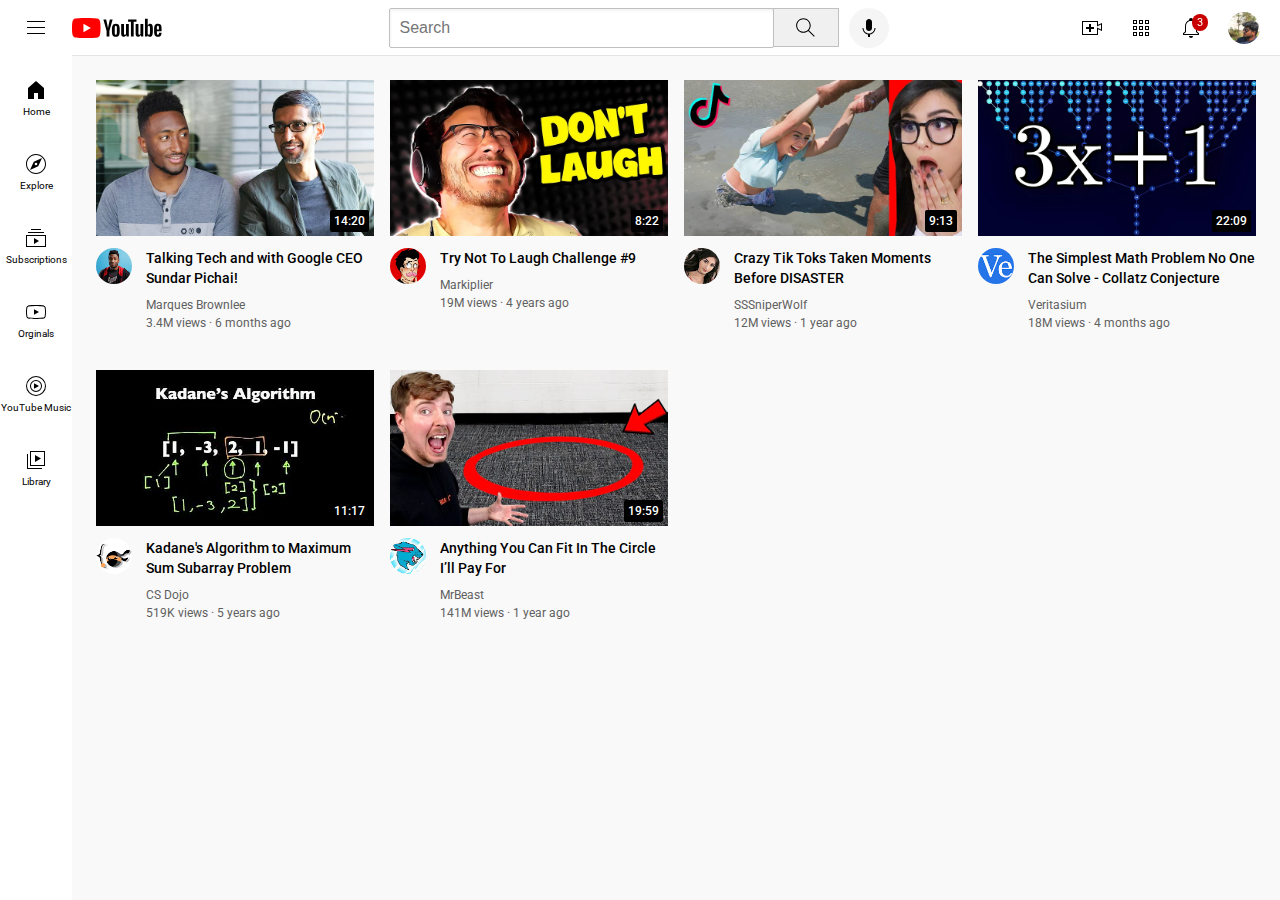
<file: index.html>
<!DOCTYPE html>
<html>
  <head>
    <title>YouTube.com Clone</title>
    <link rel="preconnect" href="https://fonts.googleapis.com">
  <link rel="preconnect" href="https://fonts.gstatic.com" crossorigin>
  <link href="https://fonts.googleapis.com/css2?family=Roboto:wght@400;500;700&display=swap" rel="stylesheet">
   
    <link rel="stylesheet" href="styles/general.css">
    <link rel="stylesheet" href="styles/header.css">
    <link rel="stylesheet" href="styles/video.css">
    <link rel="stylesheet" href="styles/sidebar.css">
  </head>
  <body>
    <div class="header">
      <div class="left-section">
        <img class="hamburger-menu"
        src="icons/hamburger-menu.svg">
        <img class="youtube-logo"
        src="icons/youtube-logo.svg">
      </div>
      <div class="middle-section">
        <input class="search-bar" type="text" placeholder="Search">
        <button class="search-button">
          <img class="search-icon"
          src="icons/search.svg">
          <div class="tooltip">Search</div>
        </button>
        <button class="voice-search-button">
          <img class="voice-search-icon"
          src="icons/voice-search-icon.svg">
          <div class="tooltip">Search with your voice</div>
        </button>
      </div>
      <div class="right-section">
        <div class="upload-icon-container">
          <img class="upload-icons" src="icons/upload.svg">
          <div class="tooltip">Create</div>
        </div>
        <div class="youtube-apps-icons-container">
          <img class="youtube-apps-icons" src="icons/youtube-apps.svg">
          <div class="tooltip">YouTube apps</div>
        </div>
        <div class="notifications-icon-container">
          <img class="notifications-icon" src="icons/notifications.svg">
          <div class="notifications-count">3</div>
          <div class="tooltip">Notifications</div>
        </div>
        
        <img class="current-user-picture" src="channel-picture/current-profile-picture.jpeg">
      </div>
    </div>
        
    <div class="sidebar">
      <div class="sidebar-link">
        <img src="icons/home.svg">
        <div>Home</div>
      </div>
      <div class="sidebar-link">
        <img src="icons/explore.svg">
        <div>Explore</div>
      </div>
      <div class="sidebar-link">
        <img src="icons/subscriptions.svg">
        <div>Subscriptions</div>
      </div>
      <div class="sidebar-link">
        <img src="icons/originals.svg">
        <div>Orginals</div>
      </div>
      <div class="sidebar-link">
        <img src="icons/youtube-music.svg">
        <div>YouTube Music</div>
      </div>
      <div class="sidebar-link">
        <img src="icons/library.svg">
        <div>Library</div>
      </div>

    </div>


    <div class="video-grid">
      <div class="Video-preview">
        <div class="thumbnail-row">
          <img class="thumbnail" src="thumbnails/thumbnail-1.webp">
        <div class="video-time">14:20</div>
        </div>
        <div class="video-info-grid">
          <div class="channel-picture">
            <img class="profile-picture" src="channel-picture/channel-1.jpeg">
          </div>
          <div class="video-info">  
          <p class="video-title">
            Talking Tech and with Google CEO Sundar Pichai!
          </p>
          <p class="video-author">Marques Brownlee</p>
          <p class="video-stats">3.4M views &#183; 6 months ago</p>
        </div>
         </div>
      </div>
      <div class="Video-preview">
        <div class="thumbnail-row">
          <img class="thumbnail" src="thumbnails/thumbnail-2.webp">
          <div class="video-time">8:22</div>
        </div>
        <div class="video-info-grid">
          <div class="channel-picture">
            <img class="profile-picture" src="channel-picture/channel-2.jpeg">
          </div>
          <div class="video-info">  
          <p class="video-title">
            Try Not To Laugh Challenge #9
          </p>
          <p class="video-author">Markiplier</p>
          <p class="video-stats">19M views &#183; 4 years ago</p>
        </div>
         </div>
      </div>
  
      <div class="Video-preview">
        <div class="thumbnail-row">
          <img class="thumbnail" src="thumbnails/thumbnail-3.webp">
          <div class="video-time">9:13</div>
        </div>
        <div class="video-info-grid">
          <div class="channel-picture">
            <img class="profile-picture" src="channel-picture/channel-3.jpeg">
          </div>
          <div class="video-info">  
          <p class="video-title">
          Crazy Tik Toks Taken Moments Before DISASTER
          </p>
          <p class="video-author">SSSniperWolf</p>
          <p class="video-stats">12M views &#183; 1 year ago</p>
        </div>
         </div>
      </div>
      <div class="Video-preview">
        <div class="thumbnail-row">
          <img class="thumbnail" src="thumbnails/thumbnail-4.webp">
          <div class="video-time">22:09</div>
        </div>
        <div class="video-info-grid">
          <div class="channel-picture">
            <img class="profile-picture" src="channel-picture/channel-4.jpeg">
          </div>
          <div class="video-info">  
          <p class="video-title">
            The Simplest Math Problem No One Can Solve - Collatz Conjecture
          </p>
          <p class="video-author">Veritasium</p>
          <p class="video-stats">18M views &#183; 4 months ago</p>
        </div>
         </div>
      </div>
  
      <div class="Video-preview">
        <div class="thumbnail-row">
          <img class="thumbnail" src="thumbnails/thumbnail-5.webp">
          <div class="video-time">11:17</div>
        </div>
        <div class="video-info-grid">
          <div class="channel-picture">
            <img class="profile-picture" src="channel-picture/channel-5.jpeg">
          </div>
          <div class="video-info">  
          <p class="video-title">
          Kadane's Algorithm to Maximum Sum Subarray Problem
          </p>
          <p class="video-author">CS Dojo</p>
          <p class="video-stats">519K views &#183; 5 years ago</p>
        </div>
         </div>
      </div>
      <div class="Video-preview">
        <div class="thumbnail-row">
          <img class="thumbnail" src="thumbnails/thumbnail-6.webp">
          <div class="video-time">19:59</div>
        </div>
        <div class="video-info-grid">
          <div class="channel-picture">
            <img class="profile-picture" src="channel-picture/channel-6.jpeg">
          </div>
          <div class="video-info">  
          <p class="video-title">
          Anything You Can Fit In The Circle I’ll Pay For
          </p>
          <p class="video-author">MrBeast</p>
          <p class="video-stats">141M views &#183; 1 year ago</p>
        </div>
         </div>
      </div>
    </div>
  </body>
</html>
</file>
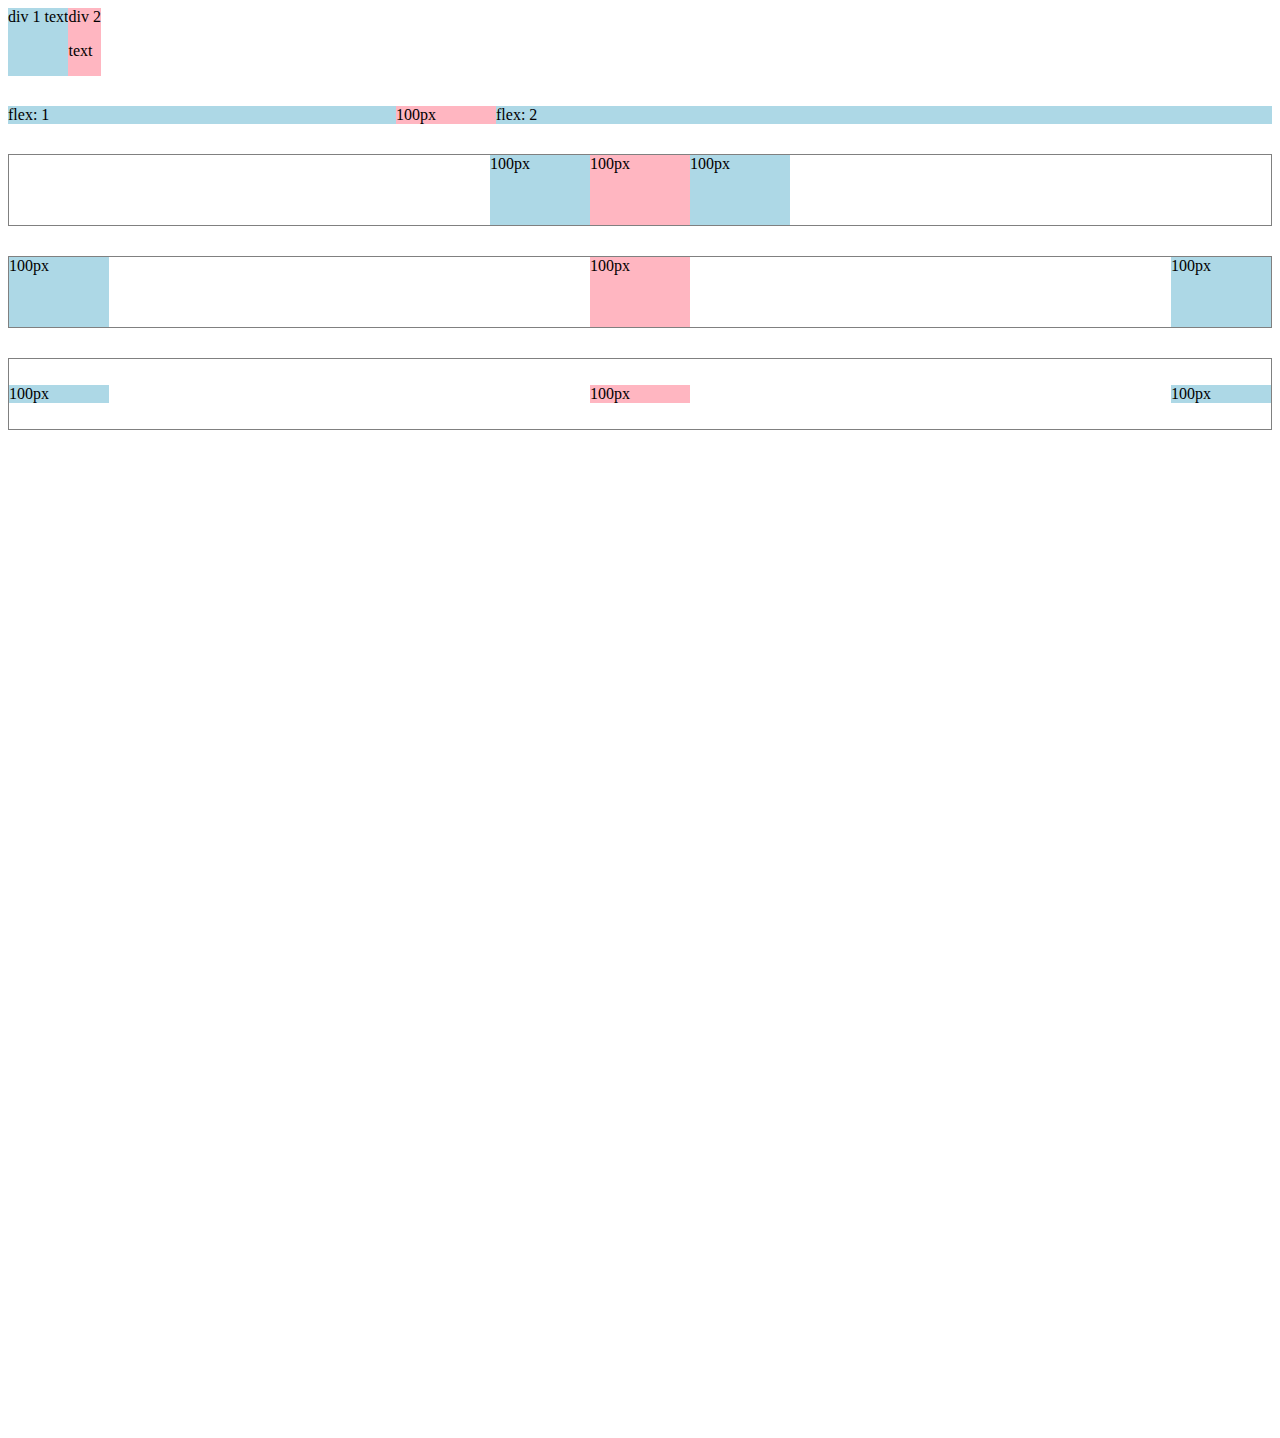
<file: flexbox.html>
<!DOCTYPE html>
<html>
  <head>
    <title>Flexbox Practice</title>
  </head>
  <body style="padding-bottom: 1000px;">
    <div style="
      display: flex;
      flex-direction: row;
      ">
      <div style="background-color: lightblue;">div 1 text</div>
      <div style="background-color: lightpink;">div 2 <p>text</p></div>
    </div>

    <div style="
      margin-top: 30px;
      display: flex;
      flex-direction: row;
      ">
      <div style="
      background-color: lightblue;
      flex: 1;">flex: 1</div>
      <div style="
      background-color: lightpink;width: 100px;">100px </div>
       <div style="
       background-color: lightblue; flex:2;">flex: 2 </div>
    </div>

    <div style="
      margin-top: 30px;
      height: 70px;
      border-width: 1px;
      border-style: solid;
      border-color: gray;
      display: flex;
      flex-direction: row;
      justify-content: center;
      ">
      <div style="
      background-color: lightblue;
      width: 100px;">100px</div>
      <div style="
      background-color: lightpink;width: 100px;">100px </div>
       <div style="
       background-color: lightblue; width: 100px;">100px </div>
    </div>

    <div style="
      margin-top: 30px;
      height: 70px;
      border-width: 1px;
      border-style: solid;
      border-color: gray;
      display: flex;
      flex-direction: row;
      justify-content: space-between;
      ">
      <div style="
      background-color: lightblue;
      width: 100px;">100px</div>
      <div style="
      background-color: lightpink;width: 100px;">100px </div>
       <div style="
       background-color: lightblue; width: 100px;">100px </div>
    </div>

    <div style="
      margin-top: 30px;
      height: 70px;
      border-width: 1px;
      border-style: solid;
      border-color: gray;
      display: flex;
      flex-direction: row;
      justify-content: space-between;
      align-items: center;
      ">
      <div style="
      background-color: lightblue;
      width: 100px;">100px</div>
      <div style="
      background-color: lightpink;width: 100px;">100px </div>
       <div style="
       background-color: lightblue; width: 100px;">100px </div>
    </div>
  </body>

</html>
</file>
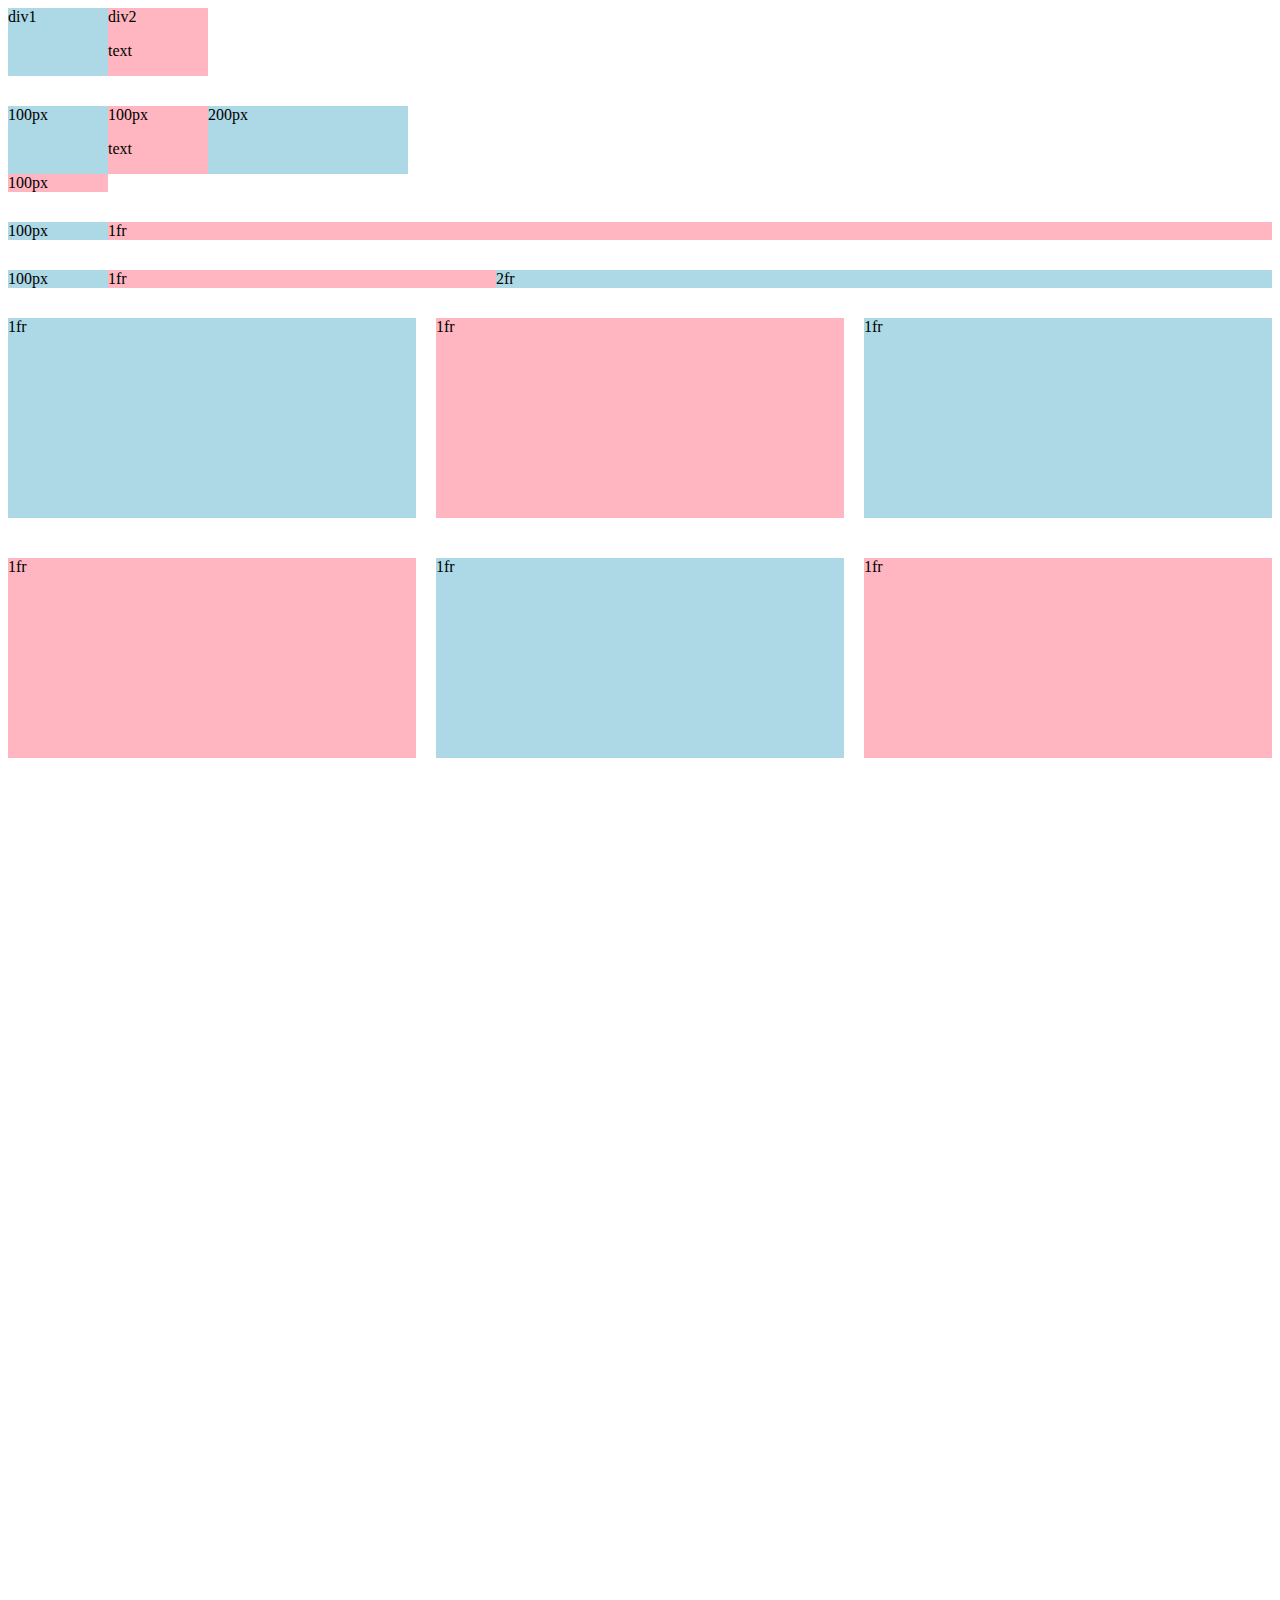
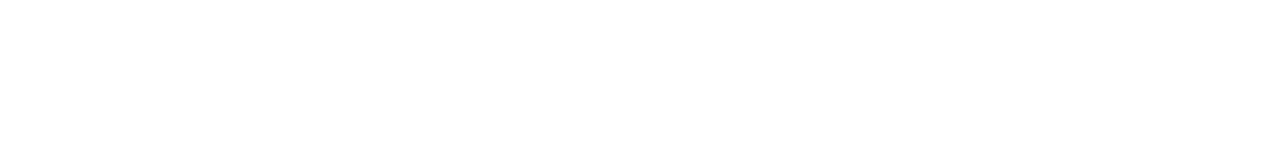
<file: grid.html>
<!DOCTYPE html>
<html>
  <head>
    <title>Grid Practice</title>
  </head>
  <body style="padding-bottom: 1000px;">
    <div style="
      display: grid;
      grid-template-columns: 100px 100px;
      ">
      <div style="background-color: lightblue;">div1</div>
      <div style="background-color: lightpink;">div2 <p>text</p></div>
    </div>

    <div style="
      margin-top: 30px;
      display: grid;
      grid-template-columns: 100px 100px 200px;
      ">
      <div style="background-color: lightblue;">100px</div>
      <div style="background-color: lightpink;">100px <p>text</p></div>
      <div style="background-color: lightblue;">200px</div>
      <div style="background-color: lightpink;">100px </div>
    </div>

    <div style="
      margin-top: 30px;
      display: grid;
      grid-template-columns: 100px 1fr ;
      "> <!--grid template colums is use to make creat the number of column of our grid the value represent the values of area covered-->
      <div style="background-color: lightblue;">100px</div>
      <div style="background-color: lightpink;">1fr </div>
    </div>

    <div style="
      margin-top: 30px;
      display: grid;
      grid-template-columns: 100px 1fr 2fr ;
      ">
      <div style="background-color: lightblue;">100px</div>
      <div style="background-color: lightpink;">1fr </div> <!--1fr is free space it will cover the rest of the free space (1-third)-->
      <div style="background-color: lightblue;">2fr</div> <!--2fr is free space it will cover the rest of the free space (2-third)-->
    </div>

      <div style="
      margin-top: 30px;
      display: grid;
      grid-template-columns: 1fr 1fr 1fr ;
      column-gap: 20px;
      row-gap: 40px;
      
      ">
      <div style="background-color: lightblue; height:200px;">1fr</div>
      <div style="background-color: lightpink; height:200px;">1fr </div> 
      <div style="background-color: lightblue; height:200px;">1fr</div>
      <div style="background-color: lightpink; height:200px;">1fr </div> 
      <div style="background-color: lightblue; height:200px;">1fr</div>
      <div style="background-color: lightpink; height:200px;">1fr </div> 
    </div>
  </body>
</html>
</file>
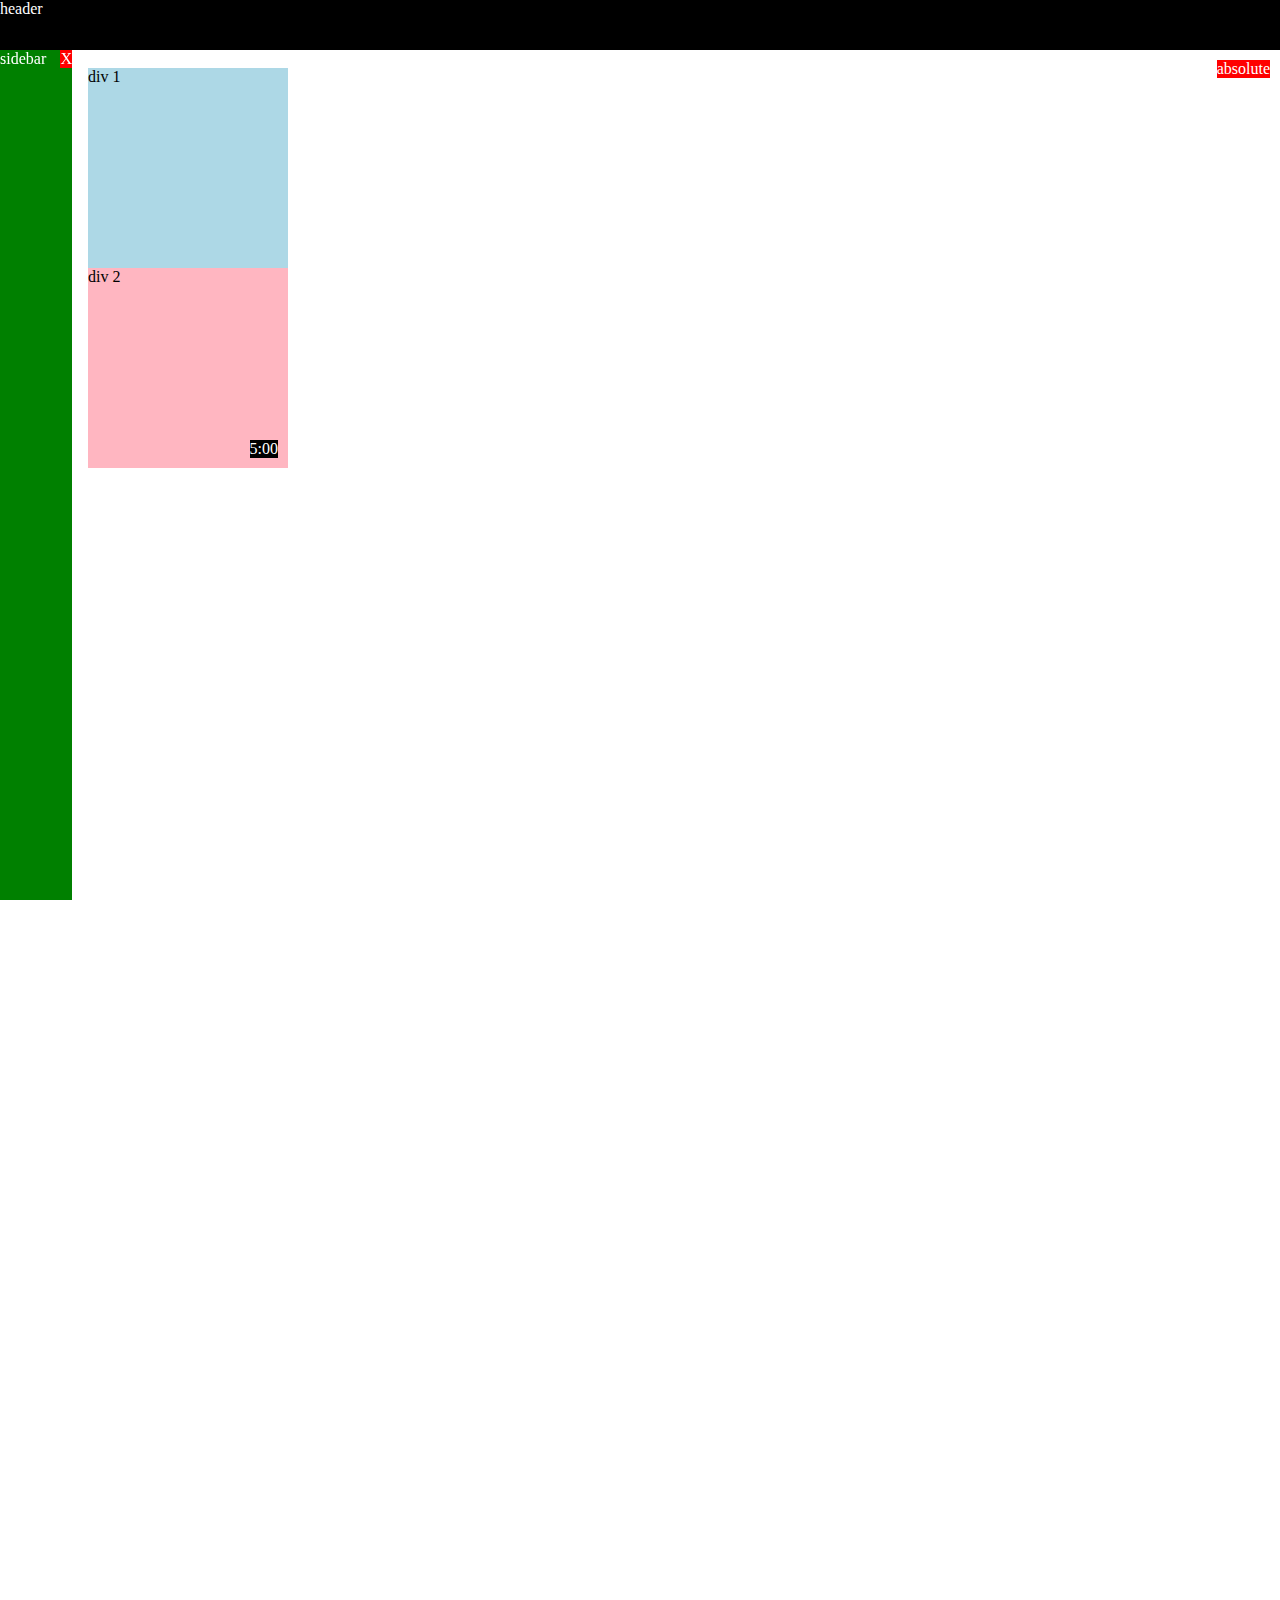
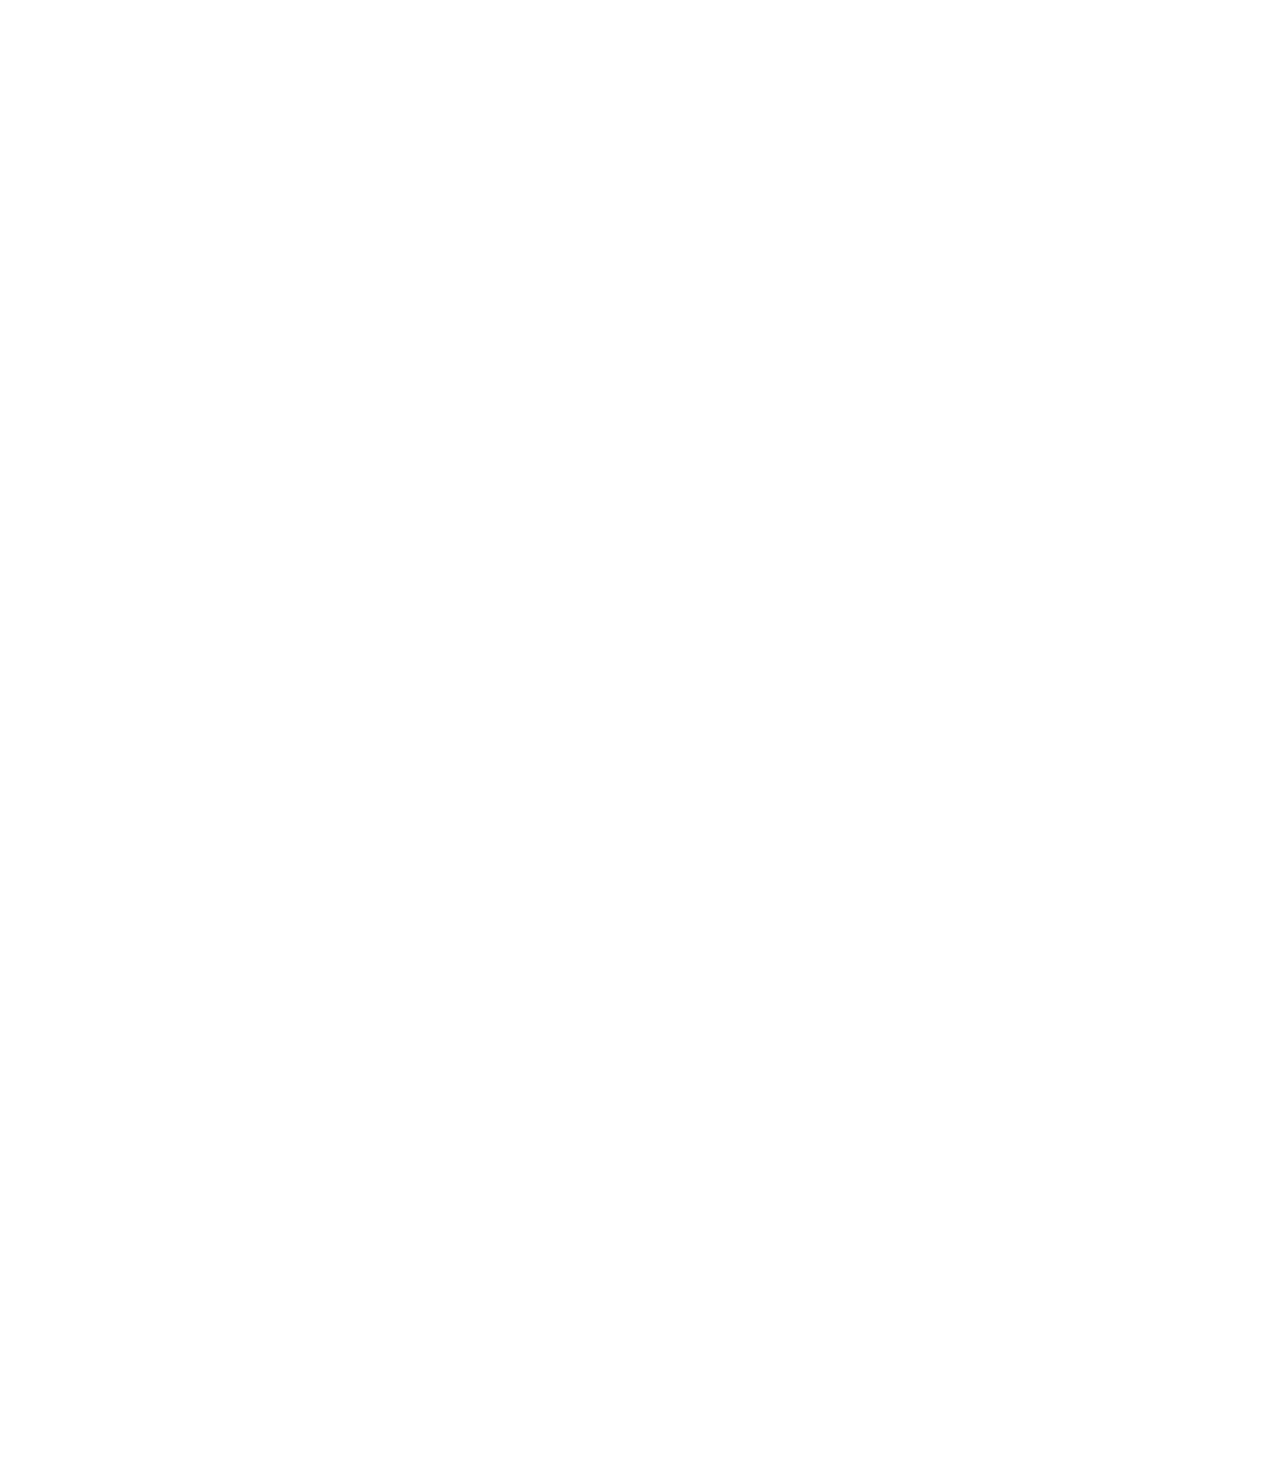
<file: position.html>
<!DOCTYPE html>
<html>
  <head>
    <title>Position Practice</title>
  </head>
  <body style="
    height: 3000px;
    padding-top: 60px;
    padding-left: 80px;
  ">
    <div style="
    background-color: black;
    color: white;
    position: fixed;
    top: 0px;
    left: 0px;
    right: 0px;
    height: 50px;
    z-index: 100;
    ">header</div>

  <div style=" background-color: green;
    color: white;
    position: fixed;
    left: 0;
    bottom: 0;
    top: 50px;
    width: 72px;
    ">sidebar
      <div style="
      position: absolute;
      background-color: red;
      color: white;
      top: 0;
      right: 0;
      ">
        X
      </div>
  </div>

    <div style="
    position: absolute;
    background-color: red;
    color: white;
    top: 60px;
    right: 10px;
    ">
      absolute
    </div>
    
    <div style="
      background-color: lightblue;
      height: 200px;
      width: 200px;
      position: static;
      ">div 1</div>
    <div style="
    background-color: lightpink;
    height: 200px;
    width: 200px;
    position: relative;
    ">div 2
      <div style="
      position: absolute;
      background-color: black;
      color: white;
      bottom: 10px;
      right: 10px;
      ">
        5:00 
      </div>
  </div>
  </body>
</html>
</file>
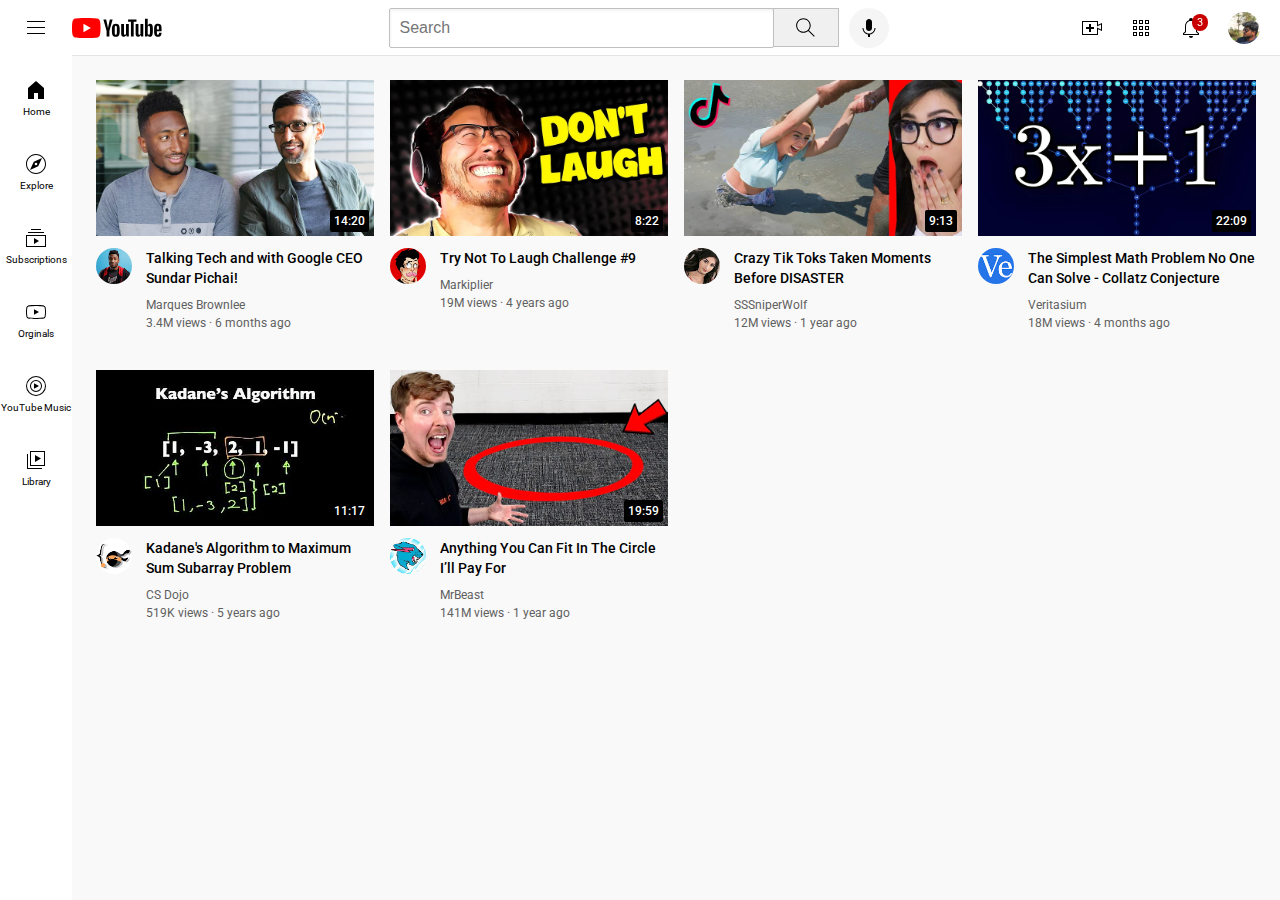
<file: youtube.html>
<!DOCTYPE html>
<html>
  <head>
    <title>YouTube.com Clone</title>
    <link rel="preconnect" href="https://fonts.googleapis.com">
  <link rel="preconnect" href="https://fonts.gstatic.com" crossorigin>
  <link href="https://fonts.googleapis.com/css2?family=Roboto:wght@400;500;700&display=swap" rel="stylesheet">
   
    <link rel="stylesheet" href="styles/general.css">
    <link rel="stylesheet" href="styles/header.css">
    <link rel="stylesheet" href="styles/video.css">
    <link rel="stylesheet" href="styles/sidebar.css">
  </head>
  <body>
    <div class="header">
      <div class="left-section">
        <img class="hamburger-menu"
        src="icons/hamburger-menu.svg">
        <img class="youtube-logo"
        src="icons/youtube-logo.svg">
      </div>
      <div class="middle-section">
        <input class="search-bar" type="text" placeholder="Search">
        <button class="search-button">
          <img class="search-icon"
          src="icons/search.svg">
          <div class="tooltip">Search</div>
        </button>
        <button class="voice-search-button">
          <img class="voice-search-icon"
          src="icons/voice-search-icon.svg">
          <div class="tooltip">Search with your voice</div>
        </button>
      </div>
      <div class="right-section">
        <div class="upload-icon-container">
          <img class="upload-icons" src="icons/upload.svg">
          <div class="tooltip">Create</div>
        </div>
        <div class="youtube-apps-icons-container">
          <img class="youtube-apps-icons" src="icons/youtube-apps.svg">
          <div class="tooltip">YouTube apps</div>
        </div>
        <div class="notifications-icon-container">
          <img class="notifications-icon" src="icons/notifications.svg">
          <div class="notifications-count">3</div>
          <div class="tooltip">Notifications</div>
        </div>
        
        <img class="current-user-picture" src="channel-picture/current-profile-picture.jpeg">
      </div>
    </div>
        
    <div class="sidebar">
      <div class="sidebar-link">
        <img src="icons/home.svg">
        <div>Home</div>
      </div>
      <div class="sidebar-link">
        <img src="icons/explore.svg">
        <div>Explore</div>
      </div>
      <div class="sidebar-link">
        <img src="icons/subscriptions.svg">
        <div>Subscriptions</div>
      </div>
      <div class="sidebar-link">
        <img src="icons/originals.svg">
        <div>Orginals</div>
      </div>
      <div class="sidebar-link">
        <img src="icons/youtube-music.svg">
        <div>YouTube Music</div>
      </div>
      <div class="sidebar-link">
        <img src="icons/library.svg">
        <div>Library</div>
      </div>

    </div>


    <div class="video-grid">
      <div class="Video-preview">
        <div class="thumbnail-row">
          <img class="thumbnail" src="thumbnails/thumbnail-1.webp">
        <div class="video-time">14:20</div>
        </div>
        <div class="video-info-grid">
          <div class="channel-picture">
            <img class="profile-picture" src="channel-picture/channel-1.jpeg">
          </div>
          <div class="video-info">  
          <p class="video-title">
            Talking Tech and with Google CEO Sundar Pichai!
          </p>
          <p class="video-author">Marques Brownlee</p>
          <p class="video-stats">3.4M views &#183; 6 months ago</p>
        </div>
         </div>
      </div>
      <div class="Video-preview">
        <div class="thumbnail-row">
          <img class="thumbnail" src="thumbnails/thumbnail-2.webp">
          <div class="video-time">8:22</div>
        </div>
        <div class="video-info-grid">
          <div class="channel-picture">
            <img class="profile-picture" src="channel-picture/channel-2.jpeg">
          </div>
          <div class="video-info">  
          <p class="video-title">
            Try Not To Laugh Challenge #9
          </p>
          <p class="video-author">Markiplier</p>
          <p class="video-stats">19M views &#183; 4 years ago</p>
        </div>
         </div>
      </div>
  
      <div class="Video-preview">
        <div class="thumbnail-row">
          <img class="thumbnail" src="thumbnails/thumbnail-3.webp">
          <div class="video-time">9:13</div>
        </div>
        <div class="video-info-grid">
          <div class="channel-picture">
            <img class="profile-picture" src="channel-picture/channel-3.jpeg">
          </div>
          <div class="video-info">  
          <p class="video-title">
          Crazy Tik Toks Taken Moments Before DISASTER
          </p>
          <p class="video-author">SSSniperWolf</p>
          <p class="video-stats">12M views &#183; 1 year ago</p>
        </div>
         </div>
      </div>
      <div class="Video-preview">
        <div class="thumbnail-row">
          <img class="thumbnail" src="thumbnails/thumbnail-4.webp">
          <div class="video-time">22:09</div>
        </div>
        <div class="video-info-grid">
          <div class="channel-picture">
            <img class="profile-picture" src="channel-picture/channel-4.jpeg">
          </div>
          <div class="video-info">  
          <p class="video-title">
            The Simplest Math Problem No One Can Solve - Collatz Conjecture
          </p>
          <p class="video-author">Veritasium</p>
          <p class="video-stats">18M views &#183; 4 months ago</p>
        </div>
         </div>
      </div>
  
      <div class="Video-preview">
        <div class="thumbnail-row">
          <img class="thumbnail" src="thumbnails/thumbnail-5.webp">
          <div class="video-time">11:17</div>
        </div>
        <div class="video-info-grid">
          <div class="channel-picture">
            <img class="profile-picture" src="channel-picture/channel-5.jpeg">
          </div>
          <div class="video-info">  
          <p class="video-title">
          Kadane's Algorithm to Maximum Sum Subarray Problem
          </p>
          <p class="video-author">CS Dojo</p>
          <p class="video-stats">519K views &#183; 5 years ago</p>
        </div>
         </div>
      </div>
      <div class="Video-preview">
        <div class="thumbnail-row">
          <img class="thumbnail" src="thumbnails/thumbnail-6.webp">
          <div class="video-time">19:59</div>
        </div>
        <div class="video-info-grid">
          <div class="channel-picture">
            <img class="profile-picture" src="channel-picture/channel-6.jpeg">
          </div>
          <div class="video-info">  
          <p class="video-title">
          Anything You Can Fit In The Circle I’ll Pay For
          </p>
          <p class="video-author">MrBeast</p>
          <p class="video-stats">141M views &#183; 1 year ago</p>
        </div>
         </div>
      </div>
    </div>
  </body>
</html>
</file>
<file: styles/general.css>
p{
  margin-top: 0;
  margin-bottom: 0;
}

body{
  font-family: Roboto,Arial;
  margin: 0;
  padding-top: 80px;
  padding-left: 96px;
  padding-right: 24px;
  background-color: rgb(249, 249, 249);
}
</file>
<file: styles/header.css>
.header{
  height: 55px;

  display: flex;
  flex-direction: row;
  justify-content: space-between;

  position: fixed;
  top: 0;
  left: 0;
  right: 0;
  z-index: 100;

  background-color: white;
  border-bottom-width: 1px;
  border-bottom-style: solid;
  border-bottom-color: rgb(228, 228, 228);
 }

 .left-section{
  display: flex;
  align-items: center;
 }
 .middle-section{
  flex: 1;
  margin-left: 70px;
  margin-right: 35px; 
  max-width: 500px;
  display: flex;
  align-items: center;
 }
 
 .voice-search-icon{
  height: 24px;
 }
 
 .right-section{
  margin-right: 20px;
  width: 180px;
  display: flex;
  align-items: center;
  justify-content: space-between;
  flex-shrink: 0;
 }

 .notifications-icon-container{
  position: relative;
 }

 .notifications-count{
  position: absolute;
  top: -2px;
  right: -5px;
  background-color: rgb(200, 0, 0);
  color: white;
  font-size: 11px;
  padding-left: 5px;
  padding-right: 5px;
  padding-top: 2px;
  padding-bottom: 2px;
  border-radius: 10px;
 }
 .hamburger-menu{
  height: 24px;
  margin-left: 24px;
  margin-right: 24px;
 }
 .youtube-logo{
  height: 20px;
 }
 .search-button{
  height: 39px;
  width: 66px;
  background-color: rgb(240, 240, 240);
  border-width: 1px;
  border-style: solid;
  border-color: rgb(192, 192, 192);
  margin-left: -1px;
  margin-right: 10px;
 }

.search-button,
.voice-search-button,
.upload-icon-container,
.youtube-apps-icons-container,
.notifications-icon-container {
  position: relative;
  display: flex;
  justify-content: center;
  align-items: center;
}

 .search-button .tooltip, 
 .voice-search-button .tooltip,
 .upload-icon-container .tooltip,
 .youtube-apps-icons-container .tooltip,
 .notifications-icon-container .tooltip{
  position: absolute;
  background-color: gray;
  color: white;
  padding-top: 4px;
  padding-bottom: 4px;
  padding-left: 8px;
  padding-right: 8px;
  border-radius: 2px;
  font-size: 12px;
  bottom: -30px;
  opacity: 0;
  transition: opacity 0.15s;
  pointer-events: none;
  white-space: nowrap;
 }

 .search-button:hover .tooltip, 
 .voice-search-button:hover .tooltip,
 .upload-icon-container:hover .tooltip,
 .youtube-apps-icons-container:hover .tooltip,
 .notifications-icon-container:hover .tooltip  {
  opacity: 1;
 }

 .voice-search-button{
  height: 40px;
  width: 40px;
  border-radius: 20px;
  border:none;
  background-color: rgb(245, 245, 245);
 }
 .search-bar{
  flex: 1;
  height: 36px ; 
  padding-left: 10px;
  font-size: 16px;
  border: 1px solid rgb(192, 192, 192);
  border-radius: 2px;
  box-shadow: inset 1px 2px 3px rgba(0, 0, 0, 0.05);
  width: 0;
 }

 .search-bar::placeholder{
  font-size: 16px;
 }

 .search-icon{
  height: 25px;
 }
 .upload-icons{
  height: 24px;
 }

 .youtube-apps-icons{
  height: 24px;
 }

 .notifications-icon{
  height: 24px;
 }

 .current-user-picture{
  height: 32px;
  border-radius: 16px;
 }
</file>
<file: styles/video.css>
.thumbnail{
  width: 100%;
}


.video-info-grid{
  display: grid;
  grid-template-columns: 50px 1fr;
}
.profile-picture{
  width: 36px;
  border-radius: 50px;
}
.video-title{
  margin-top: 0;
  font-size: 14px;
  font-weight: 500;
  line-height:20px ;
  margin-bottom:10px;
}
.thumbnail-row{
  margin-bottom: 8px;
  position: relative;
}
.video-author,
.video-stats{
  font-size:12px;
  color: rgb(96, 96, 96);
}
.video-author{
  margin-bottom:4px; 
}

.video-grid{
  display: grid;
  grid-template-columns: 1fr 1fr 1fr;
  column-gap: 16px;
  row-gap: 40px;
} 

@media (max-width: 750px) {
  .video-grid {
    grid-template-columns: 1fr 1fr ;
  }
}

@media (min-width: 751px) and (max-width: 999px) {
  .video-grid {
    grid-template-columns: 1fr 1fr  1fr ;
  }
}

@media (min-width: 1000px) { 
  .video-grid {
    grid-template-columns: 1fr 1fr 1fr 1fr ;
  }
}

.video-time{
  font-size: 12px;
  font-weight: 500;
  padding: 4px;
  border-radius: 2px ;
  background-color: black;
  color: white;
  position: absolute;
  bottom: 8px;
  right: 5px;
  
}
</file>
<file: styles/sidebar.css>
.sidebar{
  position: fixed;
  background-color: white;
  left: 0;
  bottom: 0;
  top: 55px;
  width: 72px;
  z-index: 200;
  padding-top: 5px ;
}

.sidebar-link{
  height: 74px;
  display: flex;
  justify-content: center;
  align-items: center;
  flex-direction: column;
  cursor: pointer;
}

.sidebar-link:hover{
  background-color: rgb(235, 235, 235);
}

.sidebar-link img{
  height: 24px;
  margin-bottom: 4px;
}

.sidebar-link div {
  font-family: Roboto,Arial;
  font-size: 10px;
}
</file>
